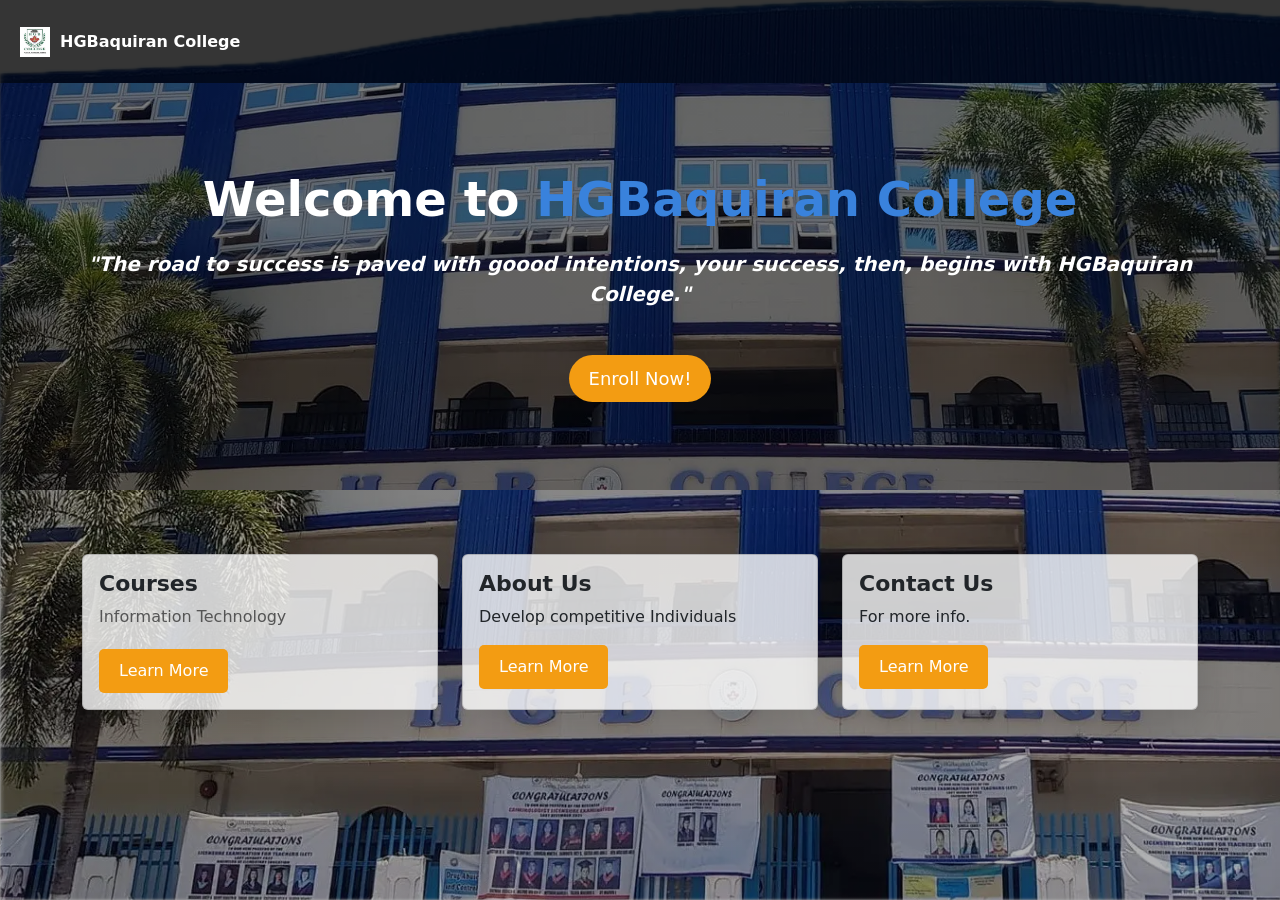
<file: Pre-Finals/Lesson3/content/mainPage/index.html>
<!DOCTYPE html>
<html lang="en">
<head>
  <meta charset="UTF-8">
  <meta name="viewport" content="width=device-width, initial-scale=1.0">
  <title>HGBaquiran Unofficial Page</title>
  <link rel="stylesheet" href="index.css">
   <link href="https://cdn.jsdelivr.net/npm/bootstrap@5.3.3/dist/css/bootstrap.min.css" rel="stylesheet" integrity="sha384-QWTKZyjpPEjISv5WaRU9OFeRpok6YctnYmDr5pNlyT2bRjXh0JMhjY6hW+ALEwIH" crossorigin="anonymous">
  <script src="https://cdn.jsdelivr.net/npm/bootstrap@5.3.3/dist/js/bootstrap.bundle.min.js" integrity="sha384-YvpcrYf0tY3lHB60NNkmXc5s9fDVZLESaAA55NDzOxhy9GkcIdslK1eN7N6jIeHz" crossorigin="anonymous"></script>

</head>
<body style="background-image: linear-gradient(to bottom, rgba(0,0,0,0.3), rgba(0,0,0,0.3)), url('logos/background.png'); background-size: cover; background-attachment: fixed;">

  <!-- NavBarMenu-->
  <header class="navigation">
    <nav>
      <a class="navbar-brand text-white" href="#" style="margin-right: 1000px;">
        <img src="logos/hgb logo.png" alt="Logo" style="height: 30px; margin-right: 10px;">HGBaquiran College
      </a>
        <ul class="nav-links">
            
            <li><a href="index.html">Home</a></li>
            <li><a href="aboutUs.html">About</a></li>
            <li><a href="contactUs.html">Contact</a></li>
            <li><a href="enroll.html"></a></li>
            <li><a href="LoginPage.html" onclick="logoutAlert()">Logout</a></li>
            
        </ul>
    </nav>
</header>
  <!-- Main section -->
  <header class="hero-section text-white text-center py-5">
    <div class="container">
      <h1 class="display-4">
        Welcome to 
        <span style="font-weight: bold; color: rgb(57, 130, 220);">
        HGBaquiran College
      </span></h1>
      <p class="lead text-white" style="font-weight: bold; font-style: italic;">
        "The road to success is paved with goood intentions, your success, then, begins with HGBaquiran College."
      </p>
      
      <a href="/enroll.html" class="btn btn-lg btn-primary mt-3" target="_blank">
        Enroll Now!
      </a>
      
    </div>
  </header>
  <!-- ContentSection-->
  <div class="container">
    <section class="py-4">
      <div class="row">
        <div class="col-lg-4 mb-4">
          <div class="card h-100 shadow-lg" style="background-color: rgba(255, 255, 255, 0.8);">
            <div class="card-body">
              <h5 class="card-title fw-bold">
                Courses
              </h5>
              <p class="card-text">
                Information Technology
              </p>
              <a href="course.html" class="btn btn-primary" id="btnCourse">
                Learn More
              </a>
            </div>
          </div>
        </div>
        <div class="col-lg-4 mb-4">
          <div class="card h-100 shadow-lg" style="background-color: rgba(255,255,255,0.8);">
            <div class="card-body">
              <h5 class="card-title fw-bold">
                About Us
              </h5>
              <p class="cart-text">
                Develop competitive Individuals
              </p>
              <a href="aboutUs.html" class="btn btn-primary" id="btnAbout">
                Learn More
              </a>
            </div>
          </div>
        </div>
        <div class="col-lg mb-4">
          <div class="card h-100 shadow-lg" style="background-color: rgba(255,255,255,0.8);">
            <div class="card-body">
              <h5 class="card-title fw-bold">
                Contact Us
              </h5>
              <p class="cart-text">
               For more info.
              </p>
              <a href="contactUs.html" class="btn btn-primary" id="btnAbout">
                Learn More
              </a>
            </div>
          </div>
        </div>
      </div>
    </section>
  </div>
</body>
<script>

  function logoutAlert() {
    alert('You have logged out successfully!');
  }
</script>
</html>
</file>
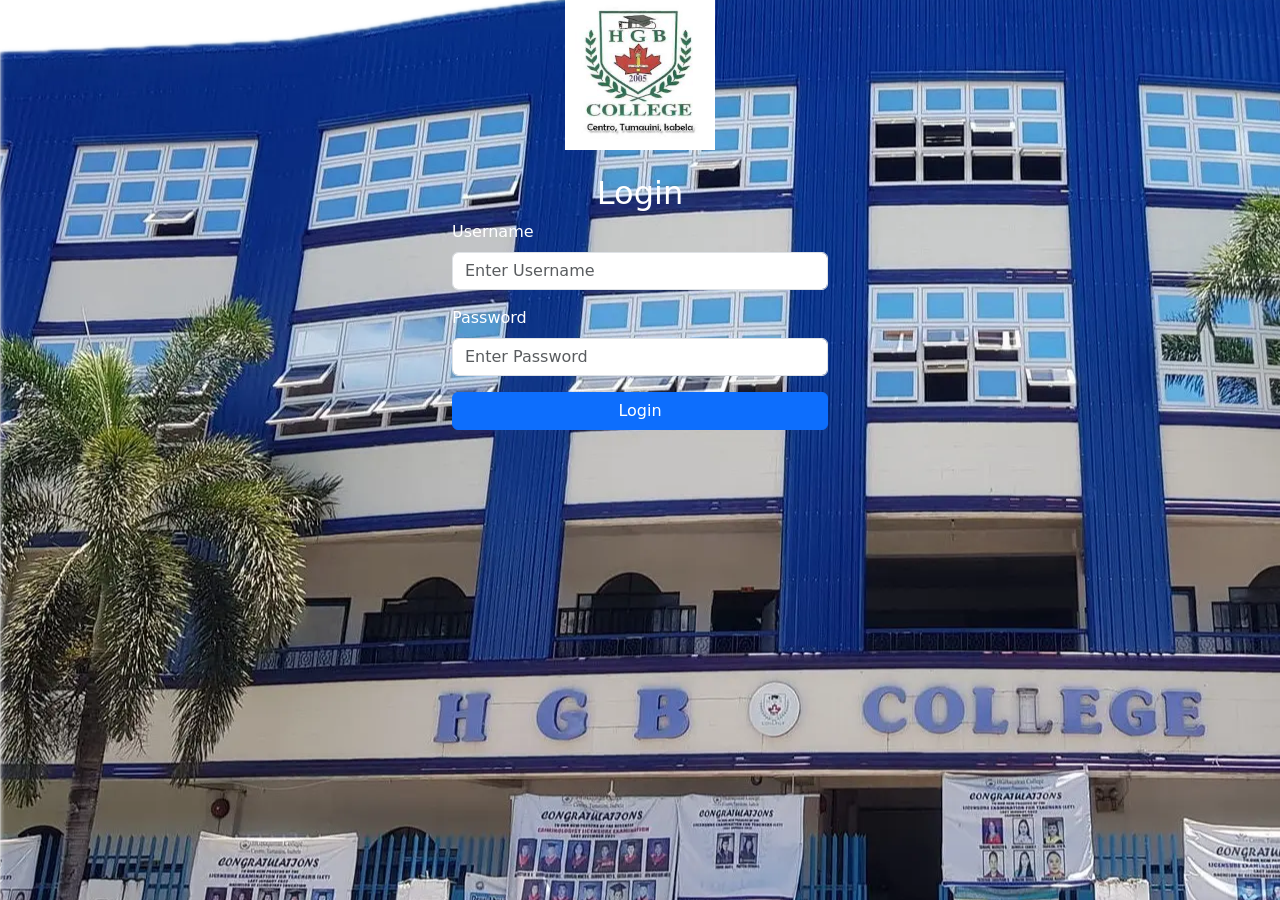
<file: Pre-Finals/Lesson2/LoginPage.html>
<!DOCTYPE html>
<html lang="en">
<head>
  <meta charset="UTF-8">
  <meta name="viewport" content="width=device-width, initial-scale=1.0">
  <title>Simple Login Form</title>
  <!-- Bootstrap CSS-->
  <link href="https://cdn.jsdelivr.net/npm/bootstrap@5.3.3/dist/css/bootstrap.min.css" rel="stylesheet" integrity="sha384-QWTKZyjpPEjISv5WaRU9OFeRpok6YctnYmDr5pNlyT2bRjXh0JMhjY6hW+ALEwIH" crossorigin="anonymous">
  <script src="https://cdn.jsdelivr.net/npm/bootstrap@5.3.3/dist/js/bootstrap.bundle.min.js" integrity="sha384-YvpcrYf0tY3lHB60NNkmXc5s9fDVZLESaAA55NDzOxhy9GkcIdslK1eN7N6jIeHz" crossorigin="anonymous"></script>

</head>
<body class="d-flex align-items center justify-content-center vh-100" style="background-image: url('background.png'); background-repeat: no-repeat; background-position: left;">

  <div class="container" style="max-width:400px">
    <div class="text-center mb-4">
      <img src="hgb logo.png" alt="Logo" class="img-fluid" style="max-width: 150px;">
    </div>
    <h2 class="text-center text-white">
      Login
    </h2>
    <form>
      <div class="mb-3">
        <label for="username" class="form-label" style="color:white;">
          Username
        </label>
        <input type="text" class="form-control" id="username" placeholder="Enter Username" required>
      </div>
      <div class="mb-3">
        <label for="password" class="form-label" style="color:white;">
          Password
        </label>
        <input type="password" class="form-control" id="password" placeholder="Enter Password" required>
      </div>
      <a button type="submit" class="btn btn-primary w-100" id="btnLogin" >
        Login
      </button></a>
    </form>
  </div>
  
</body>
<script src="loginpage.js"></script>

</html>
</file>
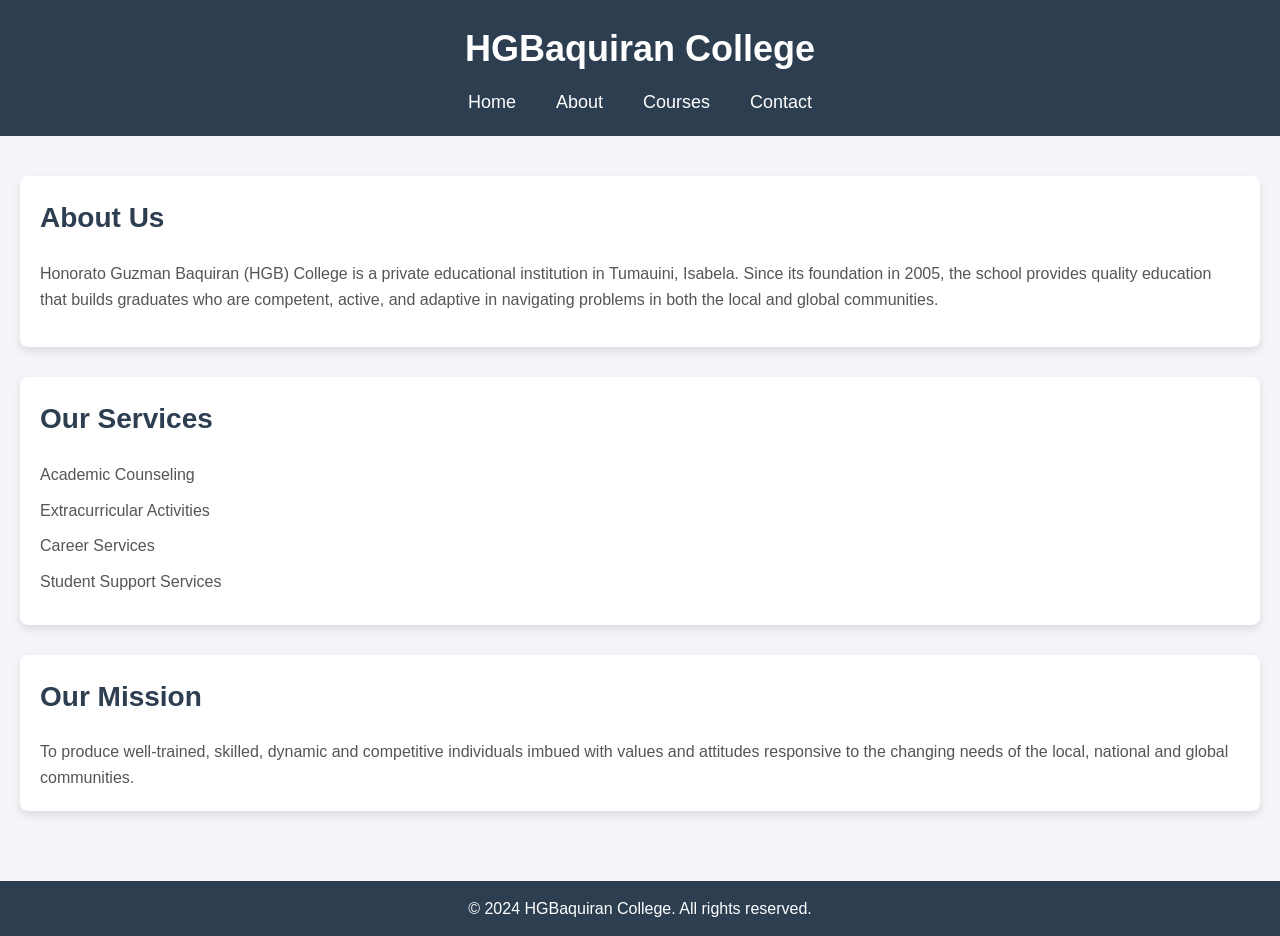
<file: Pre-Finals/Lesson3/content/mainPage/aboutUs.html>
<!DOCTYPE html>
<html lang="en">
<head>
  <meta charset="UTF-8">
  <meta name="viewport" content="width=device-width, initial-scale=1.0">
  <title>About Us - HGBaquiran College</title>
  <link rel="stylesheet" href="aboutUs.css">
</head>
<body>
  <header>
    <h1>HGBaquiran College</h1>
    <nav>
      <ul>
        <li><a href="index.html">Home</a></li>
        <li><a href="#">About</a></li>
        <li><a href="course.html">Courses</a></li>
        <li><a href="contactUs.html">Contact</a></li>
      </ul>
    </nav>
  </header>

  <main>
    <section class="about">
      <h2>About Us</h2>
     <p>Honorato Guzman Baquiran (HGB) College is a private educational institution in Tumauini, Isabela. Since its foundation in 2005, the school provides quality education that builds graduates who are competent, active, and adaptive in navigating problems in both the local and global communities.</p>
    </section>

    <section class="services">
      <h2>Our Services</h2>
      <ul>
        <li>Academic Counseling</li>
        <li>Extracurricular Activities</li>
        <li>Career Services</li>
        <li>Student Support Services</li>
      </ul>
    </section>

    <section class="mission">
      <h2>Our Mission</h2>
      <p>To produce well-trained, skilled, dynamic and competitive individuals imbued with values and attitudes responsive to the changing needs of the local, national and global communities.</p>
    </section>
  </main>

  <footer>
    <p>&copy; 2024 HGBaquiran College. All rights reserved.</p>
  </footer>
</body>
</html>
</file>
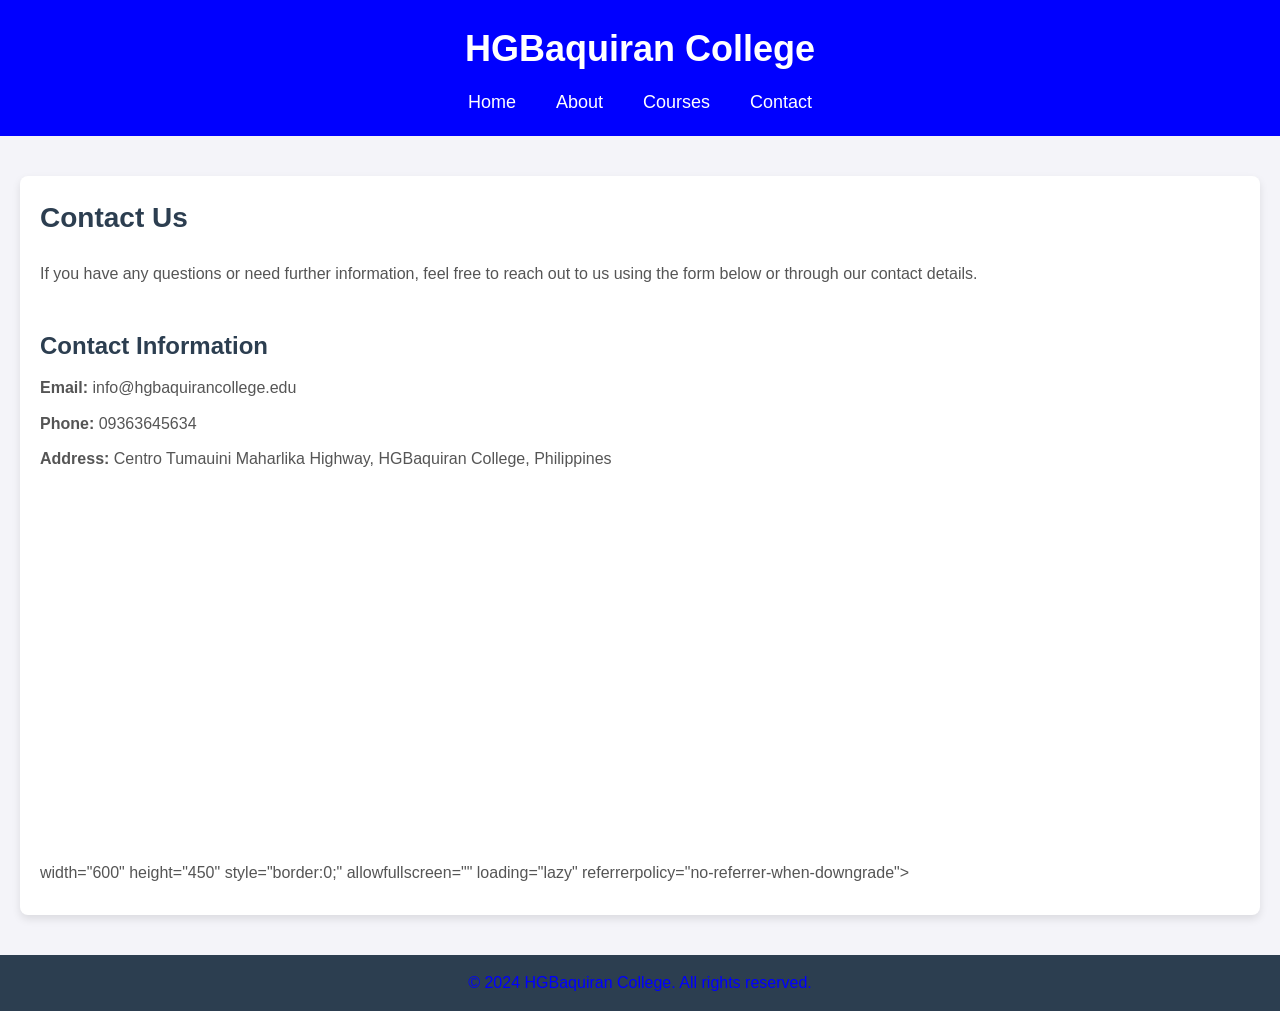
<file: Pre-Finals/Lesson3/content/mainPage/contactUs.html>
<!DOCTYPE html>
<html lang="en">
<head>
  <meta charset="UTF-8">
  <meta name="viewport" content="width=device-width, initial-scale=1.0">
  <title>Contact Us - Hgbaquiran College</title>
  <link rel="stylesheet" href="contact.css">
</head>
<body>
  <header>
    <h1>HGBaquiran College</h1>
    <nav>
      <ul>
        <li><a href="index.html">Home</a></li>
        <li><a href="aboutUs.html">About</a></li>
        <li><a href="course.html">Courses</a></li>
        <li><a href="#">Contact</a></li>
      </ul>
    </nav>
  </header>

  <main>
    <section class="contact">
      <h2>Contact Us</h2>
      <p>If you have any questions or need further information, feel free to reach out to us using the form below or through our contact details.</p>

      <div class="contact-info">
        <h3>Contact Information</h3>
        <p><strong>Email:</strong> info@hgbaquirancollege.edu</p>
        <p><strong>Phone:</strong> 09363645634</p>
        <p><strong>Address:</strong> Centro Tumauini Maharlika Highway, HGBaquiran College, Philippines</p>
        <p class="gmaps"><iframe src="https://www.google.com/maps/embed?pb=!4v1732035637020!6m8!1m7!1sJb377HhuG0yufFNuRO_2ew!2m2!1d17.27615769961029!2d121.8090870578938!3f252.36406!4f0!5f0.7820865974627469" width="600" height="450" style="border:0;" allowfullscreen="" loading="lazy" referrerpolicy="no-referrer-when-downgrade"></iframe> width="600" height="450" style="border:0;" allowfullscreen="" loading="lazy" referrerpolicy="no-referrer-when-downgrade"></iframe></p>
      </div>
    </section>
  </main>

  <footer>
    <p>&copy; 2024 HGBaquiran College. All rights reserved.</p>
  </footer>
</body>
</html>
</file>
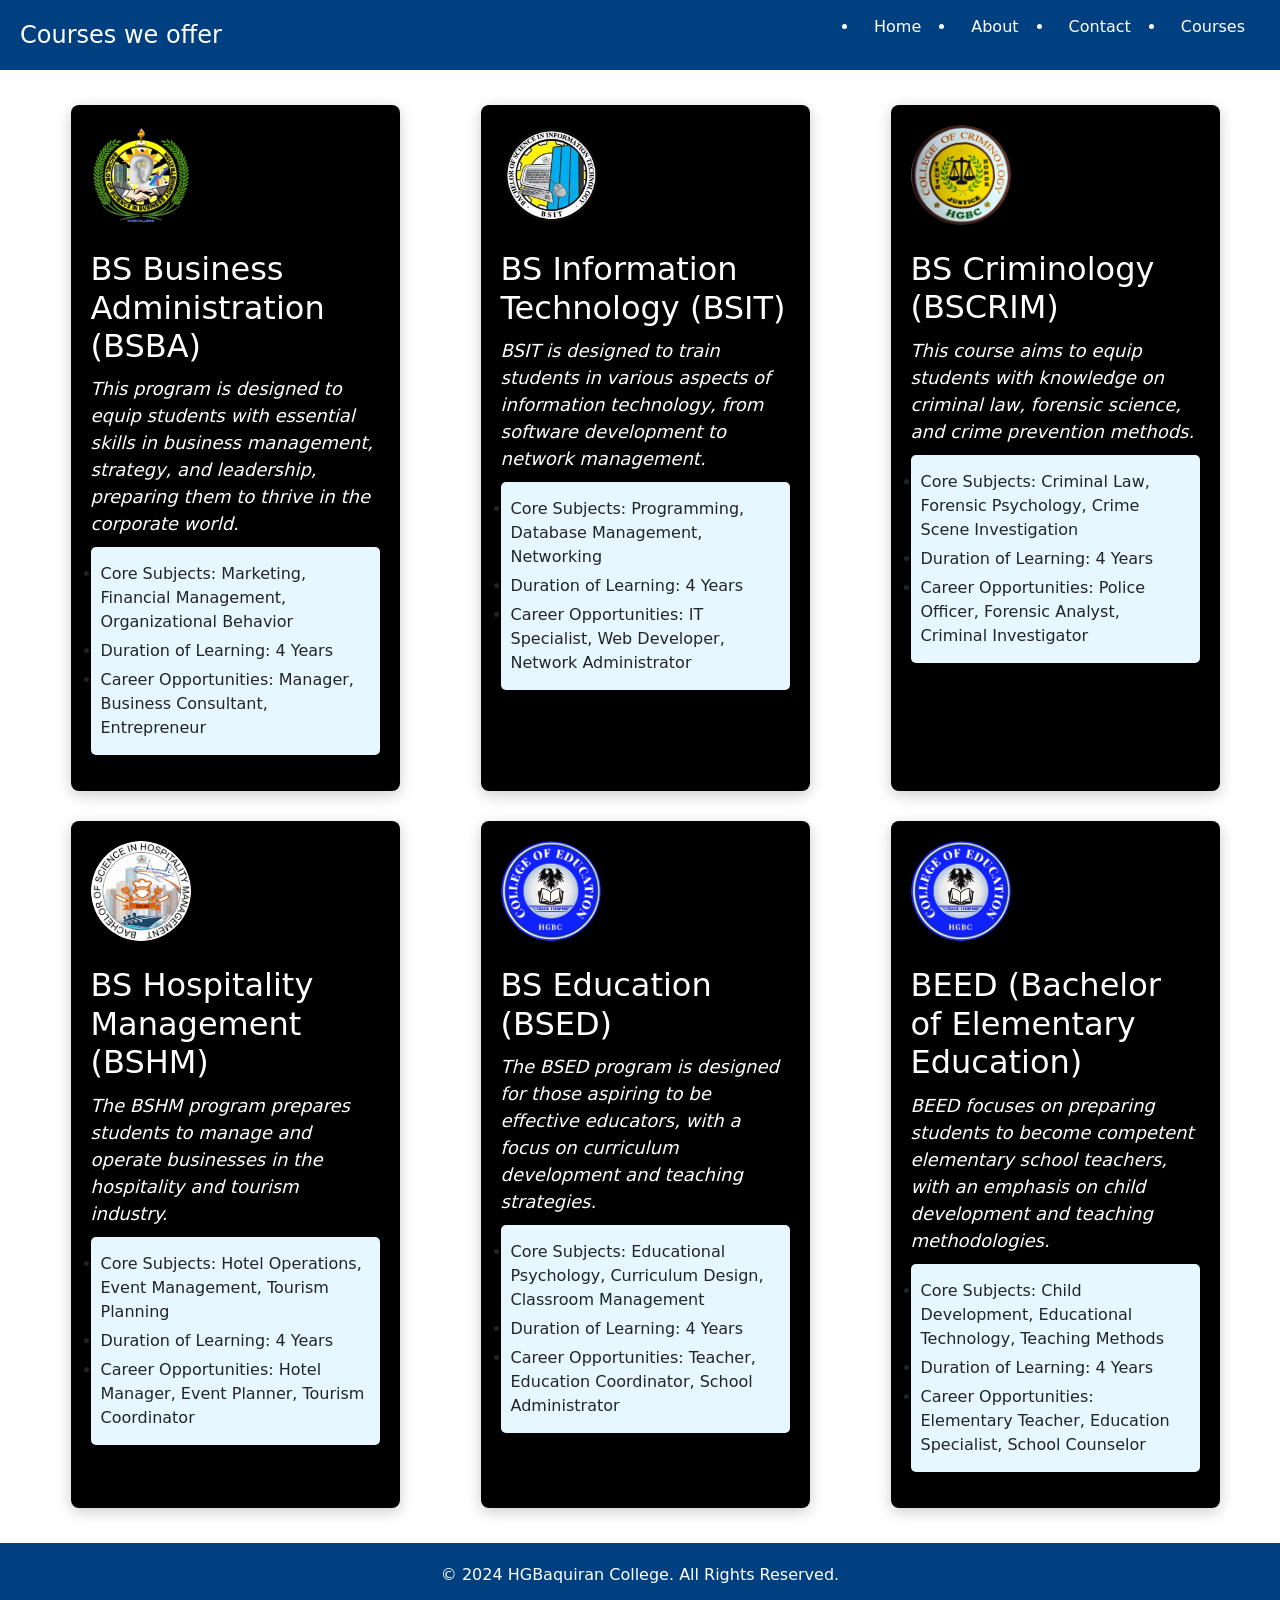
<file: Pre-Finals/Lesson3/content/mainPage/course.html>
<!DOCTYPE html>
<html lang="en">
<head>
    <meta charset="UTF-8">
    <meta name="viewport" content="width=device-width, initial-scale=1.0">
    <meta http-equiv="X-UA-Compatible" content="ie=edge">
    <title>Course Offered</title>
   <link rel="stylesheet" href="course.css">
   <link href="https://cdn.jsdelivr.net/npm/bootstrap@5.3.3/dist/css/bootstrap.min.css" rel="stylesheet" integrity="sha384-QWTKZyjpPEjISv5WaRU9OFeRpok6YctnYmDr5pNlyT2bRjXh0JMhjY6hW+ALEwIH" crossorigin="anonymous">
   <script src="https://cdn.jsdelivr.net/npm/bootstrap@5.3.3/dist/js/bootstrap.bundle.min.js" integrity="sha384-YvpcrYf0tY3lHB60NNkmXc5s9fDVZLESaAA55NDzOxhy9GkcIdslK1eN7N6jIeHz" crossorigin="anonymous"></script>
</head>
<body>
    <header>
        <nav>
            <div class="logo">
                <h1>Courses we offer</h1>
            </div>
            <ul class="nav-links">
                <li><a href="index.html">Home</a></li>
                <li><a href="aboutUs.html">About</a></li>
                <li><a href="contactUs.html">Contact</a></li>
                <li><a href="#">Courses</a></li>
            </ul>
        </nav>
    </header>

    <section class="courses">
        <div class="course" id="BSBA">
            <span><img src="logos/B.A.webp" alt=""></span>
            <h2>BS Business Administration (BSBA)</h2>
            <p>This program is designed to equip students with essential skills in business management, strategy, and leadership, preparing them to thrive in the corporate world.</p>
            <ul>
                <li>Core Subjects: Marketing, Financial Management, Organizational Behavior</li>
                <li>Duration of Learning: 4 Years</li>
                <li>Career Opportunities: Manager, Business Consultant, Entrepreneur</li>
            </ul>
        </div>

        <div  class="course" id="BSIT">
            <span><img src="logos/I.T.webp" alt=""></span>
            <h2>BS Information Technology (BSIT)</h2>
            <p>BSIT is designed to train students in various aspects of information technology, from software development to network management.</p>
            <ul>
                <li>Core Subjects: Programming, Database Management, Networking</li>
                <li>Duration of Learning: 4 Years</li>
                <li>Career Opportunities: IT Specialist, Web Developer, Network Administrator</li>
            </ul>
        </div>

        <div  class="course" id="BSCRIM">
            <span><img src="logos/BCRIM.webp" alt=""></span>
            <h2>BS Criminology (BSCRIM)</h2>
            <p>This course aims to equip students with knowledge on criminal law, forensic science, and crime prevention methods.</p>
            <ul>
                <li>Core Subjects: Criminal Law, Forensic Psychology, Crime Scene Investigation</li>
                <li>Duration of Learning: 4 Years</li>
                <li>Career Opportunities: Police Officer, Forensic Analyst, Criminal Investigator</li>
            </ul>
        </div>

        <div  class="course" id="BSHM">
            <span><img src="logos/H.M.webp" alt=""></span>
            <h2>BS Hospitality Management (BSHM)</h2>
            <p>The BSHM program prepares students to manage and operate businesses in the hospitality and tourism industry.</p>
            <ul>
                <li>Core Subjects: Hotel Operations, Event Management, Tourism Planning</li>
                <li>Duration of Learning: 4 Years</li>
                <li>Career Opportunities: Hotel Manager, Event Planner, Tourism Coordinator</li>
            </ul>
        </div>

        <div  class="course" id="BSED">
            <span><img src="logos/B.E.webp" alt=""></span>
            <h2>BS Education (BSED)</h2>
            <p>The BSED program is designed for those aspiring to be effective educators, with a focus on curriculum development and teaching strategies.</p>
            <ul>
                <li>Core Subjects: Educational Psychology, Curriculum Design, Classroom Management</li>
                <li>Duration of Learning: 4 Years</li>
                <li>Career Opportunities: Teacher, Education Coordinator, School Administrator</li>
            </ul>
        </div>

        <div  class="course" id="BEED">
            <span><img src="logos/B.E.webp" alt=""></span>
            <h2>BEED (Bachelor of Elementary Education)</h2>
            <p>BEED focuses on preparing students to become competent elementary school teachers, with an emphasis on child development and teaching methodologies.</p>
            <ul>
                <li>Core Subjects: Child Development, Educational Technology, Teaching Methods</li>
                <li>Duration of Learning: 4 Years</li>
                <li>Career Opportunities: Elementary Teacher, Education Specialist, School Counselor</li>
            </ul>
        </div>
    </section>

    <footer>
        <p>&copy; 2024 HGBaquiran College. All Rights Reserved.</p>
    </footer>
</body>
</html>
</file>
<file: Pre-Finals/Lesson3/content/mainPage/index.css>
* {
  margin: 0;
  padding: 0;
  box-sizing: border-box;
}

body {
  font-family: Arial, sans-serif;
  background-color: #f4f4f9;
  background-attachment: fixed;
  color: #333;
}

.navigation {
  background-color: rgba(0, 0, 0, 0.7);
  padding: 20px;
  position: relative;
  z-index: 1000;
}

.navigation nav {
  display: flex;
  align-items: center;
  justify-content: space-between;
}

.navbar-brand {
  font-size: 24px;
  color: white;
  font-weight: bold;
  display: flex;
  align-items: center;
}

.navbar-brand img {
  height: 30px;
  margin-right: 10px;
}

.nav-links {
  list-style: none;
  display: flex;
}

.nav-links li {
  margin-left: 20px;
}

.nav-links a {
  color: white;
  text-decoration: none;
  font-size: 18px;
  transition: color 0.3s ease;
}

.nav-links a:hover {
  color: #f39c12;
}


.hero-section {
  background: linear-gradient(to bottom, rgba(0, 0, 0, 0.5), rgba(0, 0, 0, 0.5)),
              url('logos/background.png') no-repeat center center;
  background-size: cover;
  color: white;
  text-align: center;
  padding: 80px 20px;
}

.hero-section h1 {
  font-size: 48px;
  font-weight: bold;
  margin-bottom: 20px;
}

.hero-section h1 span {
  color: rgb(57, 130, 220);
}

.hero-section p {
  font-style: italic;
  font-size: 20px;
  font-weight: bold;
  margin-bottom: 30px;
}

.hero-section .btn-primary {
  font-size: 18px;
  padding: 10px 20px;
  border-radius: 25px;
  background-color: #f39c12;
  border: none;
  color: white;
  transition: background-color 0.3s ease;
}

.hero-section .btn-primary:hover {
  background-color: #e67e22;
}


.container {
  padding: 40px 20px;
}

.card {
  background-color: rgba(255, 255, 255, 0.8);
  border: none;
  border-radius: 8px;
  box-shadow: 0 4px 10px rgba(0, 0, 0, 0.1);
  transition: transform 0.3s ease, box-shadow 0.3s ease;
}

.card:hover {
  transform: translateY(-10px);
  box-shadow: 0 8px 15px rgba(0, 0, 0, 0.2);
}

.card-body {
  padding: 20px;
}

.card-title {
  font-weight: bold;
  font-size: 22px;
  color: #333;
}

.card-text {
  font-size: 16px;
  color: #555;
  margin-bottom: 20px;
}

.card .btn-primary {
  background-color: #f39c12;
  border: none;
  color: white;
  font-size: 16px;
  padding: 10px 20px;
  border-radius: 5px;
  transition: background-color 0.3s ease;
}

.card .btn-primary:hover {
  background-color: #e67e22;
}


@media (max-width: 992px) {
  .hero-section h1 {
    font-size: 40px;
  }

  .hero-section p {
    font-size: 18px;
  }

  .card {
    margin-bottom: 20px;
  }
}

@media (max-width: 768px) {
  .hero-section h1 {
    font-size: 32px;
  }

  .hero-section p {
    font-size: 16px;
  }

  .container {
    padding: 20px;
  }

  .card {
    margin-bottom: 20px;
  }

  .nav-links {
    flex-direction: column;
    align-items: center;
  }

  .nav-links li {
    margin: 10px 0;
  }
}
</file>
<file: Pre-Finals/Lesson3/content/mainPage/aboutUs.css>
* {
  margin: 0;
  padding: 0;
  box-sizing: border-box;
}

body {
  font-family: 'Arial', sans-serif;
  background-color: #f4f4f9;
  color: #333;
  line-height: 1.6;
}


header {
  background-color: #2c3e50;
  color: #fff;
  padding: 20px 0;
  text-align: center;
}

header h1 {
  font-size: 36px;
}

header nav {
  margin-top: 10px;
}

header nav ul {
  list-style: none;
  display: flex;
  justify-content: center;
}

header nav ul li {
  margin: 0 20px;
}

header nav ul li a {
  color: #fff;
  text-decoration: none;
  font-size: 18px;
  transition: color 0.3s ease;
}

header nav ul li a:hover {
  color: #f39c12;
}


main {
  padding: 40px 20px;
}


.about {
  background-color: #fff;
  border-radius: 8px;
  box-shadow: 0 4px 8px rgba(0, 0, 0, 0.1);
  padding: 20px;
  margin-bottom: 30px;
}

.about h2 {
  font-size: 28px;
  margin-bottom: 20px;
  color: #2c3e50;
}

.about p {
  font-size: 16px;
  color: #555;
  margin-bottom: 15px;
}


.services {
  background-color: #fff;
  border-radius: 8px;
  box-shadow: 0 4px 8px rgba(0, 0, 0, 0.1);
  padding: 20px;
  margin-bottom: 30px;
}

.services h2 {
  font-size: 28px;
  margin-bottom: 20px;
  color: #2c3e50;
}

.services ul {
  list-style: none;
}

.services ul li {
  font-size: 16px;
  color: #555;
  margin-bottom: 10px;
}


.mission {
  background-color: #fff;
  border-radius: 8px;
  box-shadow: 0 4px 8px rgba(0, 0, 0, 0.1);
  padding: 20px;
  margin-bottom: 30px;
}

.mission h2 {
  font-size: 28px;
  margin-bottom: 20px;
  color: #2c3e50;
}

.mission p {
  font-size: 16px;
  color: #555;
}

footer {
  background-color: #2c3e50;
  color: #fff;
  text-align: center;
  padding: 15px 0;
  position: relative;
  bottom: 0;
  width: 100%;
}


@media (max-width: 768px) {
  header nav ul {
    flex-direction: column;
    margin-top: 10px;
  }

  header nav ul li {
    margin: 10px 0;
  }

  main {
    padding: 20px;
  }

  .about, .services, .mission {
    margin-bottom: 20px;
  }
}
</file>
<file: Pre-Finals/Lesson3/content/mainPage/contact.css>
* {
  margin: 0;
  padding: 0;
  box-sizing: border-box;
}

body {
  font-family: 'Arial', sans-serif;
  background-color: #f4f4f9;
  color: #333;
  line-height: 1.6;
}


header {
  background-color: blue;
  color: #fff;
  padding: 20px 0;
  text-align: center;
}

header h1 {
  font-size: 36px;
}

header nav {
  margin-top: 10px;
}

header nav ul {
  list-style: none;
  display: flex;
  justify-content: center;
}

header nav ul li {
  margin: 0 20px;
}

header nav ul li a {
  color: #fff;
  text-decoration: none;
  font-size: 18px;
  transition: color 0.3s ease;
}

header nav ul li a:hover {
  color: #f39c12;
}

main {
  padding: 40px 20px;
}

.contact {
  background-color: #fff;
  border-radius: 8px;
  box-shadow: 0 4px 8px rgba(0, 0, 0, 0.1);
  padding: 20px;
}

.contact h2 {
  font-size: 28px;
  margin-bottom: 20px;
  color: #2c3e50;
}

.contact p {
  font-size: 16px;
  color: #555;
  margin-bottom: 20px;
}

.form-group {
  margin-bottom: 20px;
}

.form-group label {
  font-size: 16px;
  color: #333;
  display: block;
  margin-bottom: 5px;
}

.form-group input, .form-group textarea {
  width: 100%;
  padding: 10px;
  border: 1px solid #ccc;
  border-radius: 4px;
  font-size: 16px;
}

.form-group input:focus, .form-group textarea:focus {
  border-color: #f39c12;
  outline: none;
}

button {
  background-color: #f39c12;
  color: white;
  border: none;
  padding: 10px 20px;
  font-size: 18px;
  cursor: pointer;
  border-radius: 4px;
  transition: background-color 0.3s ease;
}

button:hover {
  background-color: #e67e22;
}


.contact-info {
  margin-top: 40px;
}

.contact-info h3 {
  font-size: 24px;
  margin-bottom: 10px;
  color: #2c3e50;
}

.contact-info p {
  font-size: 16px;
  color: #555;
  margin-bottom: 10px;
}

.gmaps iframe {
  width: 100%;
  height: 350px;
  border: 0;
  border-radius: 8px;
  margin-top: 20px;
}


footer {
  background-color: #2c3e50;
  color: blue;
  text-align: center;
  padding: 15px 0;
  position: relative;
  bottom: 0;
  width: 100%;
}


@media (max-width: 768px) {
  header nav ul {
    flex-direction: column;
    margin-top: 10px;
  }

  header nav ul li {
    margin: 10px 0;
  }

  main {
    padding: 20px;
  }

  .contact {
    padding: 20px;
  }

  .form-group input, .form-group textarea {
    font-size: 14px;
  }

  button {
    font-size: 16px;
  }

  .gmaps iframe {
    height: 300px;
  }
}
</file>
<file: Pre-Finals/Lesson3/content/mainPage/course.css>
header {
  background: #004080; 
  color:white;
  padding: 15px 20px;
}

header h1 {
  display: inline;
  font-size: 24px;
}

nav {
  display: flex;
  justify-content: space-between;
  align-items: center;
}

.nav-links {
  display: flex;
}

.nav-links li {
  margin-left: 20px;
}

.nav-links a {
  color: white;
  text-decoration: none;
  padding: 10px 15px;
  border-radius: 5px; 
  transition: background 0.3s;
}

.nav-links a:hover {
  background: #00509e; 
}


.courses {
  display: flex;
  flex-wrap: wrap;
  justify-content: space-around;
  padding: 20px;
  background-color: white;
  margin-left: 10px;

}

.course {
  background:black;
  border-radius: 8px;
  box-shadow: 0 4px 15px rgba(0, 0, 0, 0.2);
  margin: 15px;
  padding: 20px;
  width: calc(30% - 40px); 
  position: relative;
  overflow: hidden;
 transition: transform 0.3s, box-shadow 0.3s; 
 
}

.course:hover {
  transform: translateY(-5px); 
  box-shadow: 0 6px 20px rgba(0, 0, 0, 0.3);
}

.course img {
  max-width: 100px; 
  height: auto;
  border-radius: 50%;
  margin-bottom: 15px; 
}

.course h2 {
  margin: 10px 0;
  color:white
}

.course p {
  margin: 10px 0;
  color:white;
  font-size: large;
  font-style: italic;
}


.course ul {
  background: #e6f7ff; 
  padding: 10px;
  border-radius: 5px;
}

.course ul li {
  margin: 5px 0;
}


@media (max-width: 768px) {
  .course {
      width: calc(45% - 40px); 
  }
}

@media (max-width: 480px) {
  .course {
      width: 100%; 
  }
}


footer {
  text-align: center;
  padding: 20px;
  background: #004080; 
  color: white;
  position: relative;
  bottom: 0;
  width: 100%;
}
</file>
